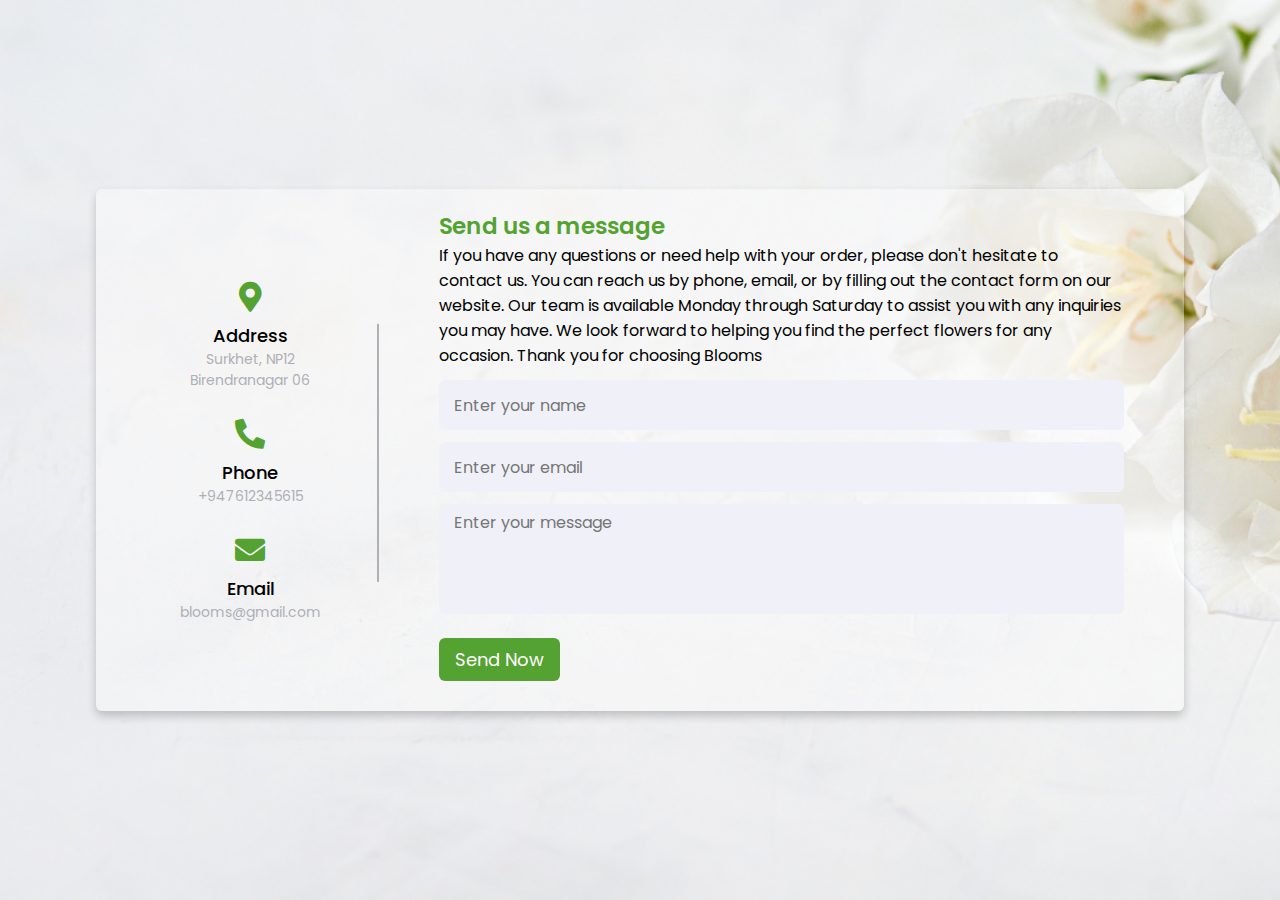
<file: ContactUs.html>
<!DOCTYPE html>
<html lang="en" dir="ltr">

<head>
    <meta charset="UTF-8">
    <title> Contact Us </title>
    <link rel="stylesheet" href="./CSS/ContactUs.css">
    <!-- Fontawesome CDN Link -->
    <link rel="stylesheet" href="https://cdnjs.cloudflare.com/ajax/libs/font-awesome/5.15.2/css/all.min.css" />
    <meta name="viewport" content="width=device-width, initial-scale=1.0">
</head>

<body>
    <div class="container">
        <div class="content">
            <div class="left-side">
                <div class="address details">
                    <i class="fas fa-map-marker-alt"></i>
                    <div class="topic">Address</div>
                    <div class="text-one">Surkhet, NP12</div>
                    <div class="text-two">Birendranagar 06</div>
                </div>
                <div class="phone details">
                    <i class="fas fa-phone-alt"></i>
                    <div class="topic">Phone</div>
                    <div class="text-one">+947612345615</div>
                </div>
                <div class="email details">
                    <i class="fas fa-envelope"></i>
                    <div class="topic">Email</div>
                    <div class="text-one">blooms@gmail.com</div>
                </div>
            </div>
            <div class="right-side">
                <div class="topic-text">Send us a message</div>
                <p>If you have any questions or need help with your order, please don't hesitate to contact us. You can reach us by phone, email, or by filling out the contact form on our website. Our team is available Monday through Saturday to assist you
                    with any inquiries you may have. We look forward to helping you find the perfect flowers for any occasion. Thank you for choosing Blooms</p>
                <form action="#">
                    <div class="input-box">
                        <input type="text" placeholder="Enter your name">
                    </div>
                    <div class="input-box">
                        <input type="text" placeholder="Enter your email">
                    </div>
                    <div class="input-box message-box">
                        <textarea name="message" placeholder="Enter your message"></textarea>
                    </div>
                    <div class="button">
                        <input type="button" value="Send Now">
                    </div>
                </form>
            </div>
        </div>
    </div>
</body>

</html>
</file>
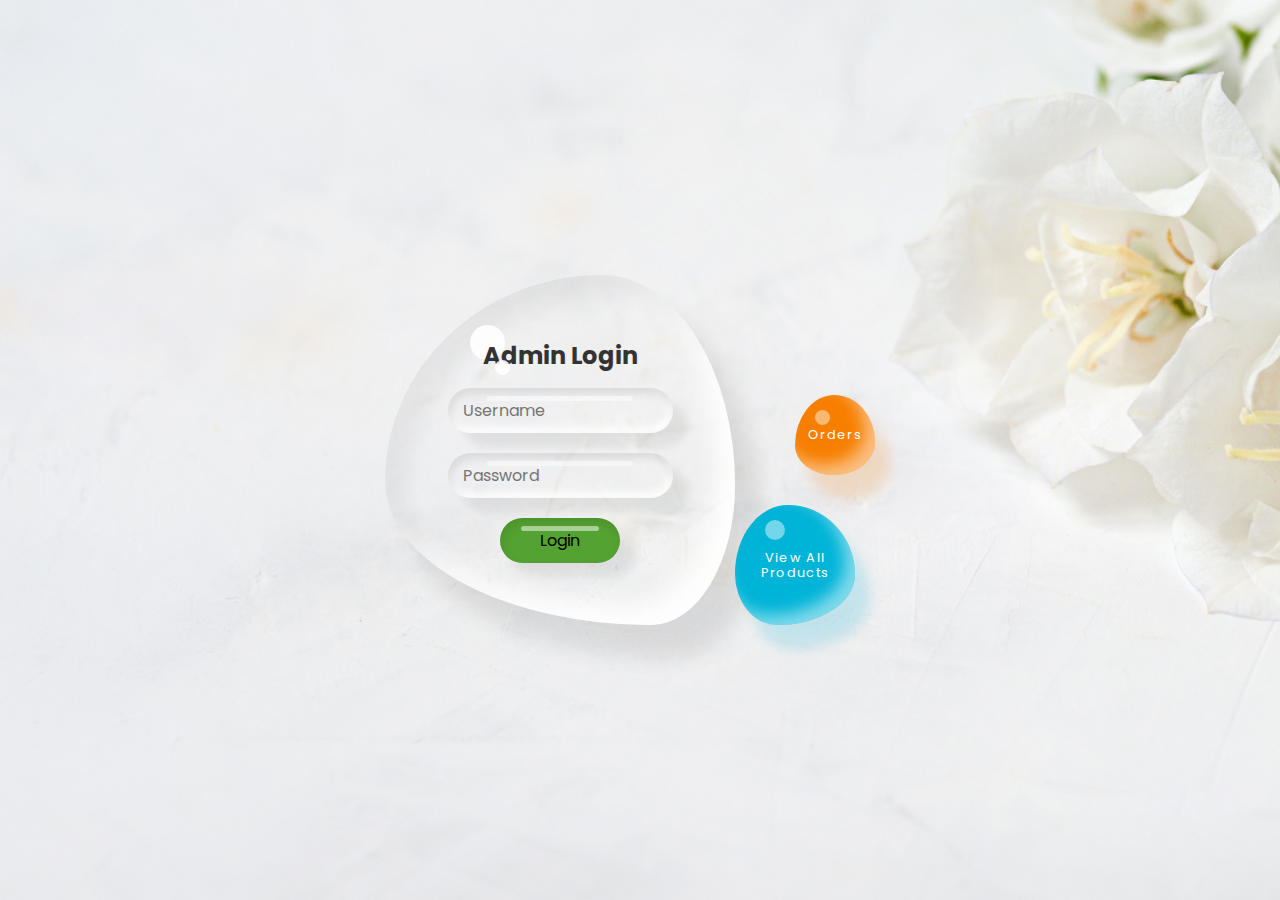
<file: Login.html>
<!DOCTYPE html>
<html lang="en">

<head>
    <meta charset="UTF-8">
    <meta http-equiv="X-UA-Compatible" content="IE=edge">
    <meta name="viewport" content="width=device-width, initial-scale=1.0">
    <title>Login Page</title>
    <link rel="stylesheet" href="./CSS/Login.css">
    <link rel="stylesheet" href="https://cdnjs.cloudflare.com/ajax/libs/animate.css/4.1.1/animate.min.css" />
</head>

<body>

    <div class="container">
        <div class="drop">
            <div class="content">
                <h2 class='animate__heartBeat'>Admin Login</h2>
                <form action="">
                    <div class="input-box">
                        <input type="text" id="txtUser" name="username" placeholder="Username">
                    </div>
                    <div class="input-box">
                        <input type="password" id="txtPassword" name="password" placeholder="Password">
                    </div>
                    <div class="input-box">
                        <input type="button" value="Login" onclick="getInfo()">
                    </div>
                </form>
            </div>
        </div>
        <a href="#" class='btn' id="viewall" onclick="viewAll">View All Products</a>
        <a href="#" class='btn signup' id="allorders" onclick="viewAllOrders">Orders</a>
    </div>

</body>
<script>
    var objPeople = [{
        username: "admin",
        password: "1234"
    }, {
        username: "admin2",
        password: "1234"
    }, {
        username: "admin3",
        password: "1234"
    }];

    function login(url) {
        console.log("Login successful!");
        window.open("ProductInsert.php");
    }

    function getInfo() {
        var username = document.getElementById('txtUser').value;
        var password = document.getElementById('txtPassword').value;

        for (var i = 0; i < objPeople.length; i++) {
            if (username == objPeople[i].username && password == objPeople[i].password) {
                console.log(username + " is logged in!!!");
                login();
                return;
            }
        }
        // Display error message if login is unsuccessful
        console.log("incorrect username or password");
        alert("Incorrect username or password. Please try again.");
    }

    document.getElementById("viewall").onclick = function() {
        var username = document.getElementById('txtUser').value;
        var password = document.getElementById('txtPassword').value;

        for (var i = 0; i < objPeople.length; i++) {
            if (username == objPeople[i].username && password == objPeople[i].password) {
                console.log(username + " is logged in!!!");
                window.open("AllProducts.php");
                return;
            }
        }
        // Display error message if login is unsuccessful
        console.log("incorrect username or password");
        alert("Incorrect username or password. Please try again.");
    };

    document.getElementById("allorders").onclick = function() {
        var username = document.getElementById('txtUser').value;
        var password = document.getElementById('txtPassword').value;

        for (var i = 0; i < objPeople.length; i++) {
            if (username == objPeople[i].username && password == objPeople[i].password) {
                console.log(username + " is logged in!!!");
                window.open("AllOrders.php");
                return;
            }
        }
        // Display error message if login is unsuccessful
        console.log("incorrect username or password");
        alert("Incorrect username or password. Please try again.");
    };
</script>

</html>
</file>
<file: CSS/ContactUs.css>
/* Google Font CDN Link */

@import url('https://fonts.googleapis.com/css2?family=Poppins:wght@200;300;400;500;600;700&display=swap');
* {
    margin: 0;
    padding: 0;
    box-sizing: border-box;
    font-family: "Poppins", sans-serif;
}

body {
    min-height: 100vh;
    width: 100%;
    background-image: url(../Images/Untitled\ design\ \(47\).png);
    background-repeat: no-repeat;
    background-size: cover;
    background-attachment: local;
    display: flex;
    align-items: center;
    justify-content: center;
}

:root {
    --main-color: #54A232;
    --text-color: #9e9c9c;
}

html::-webkit-scrollbar {
    width: 6px;
}

html::-webkit-scrollbar-track {
    background: transparent;
}

html::-webkit-scrollbar-thumb {
    background: var(--main-color);
}

.container {
    width: 85%;
    background: rgba(255, 255, 255, 0.401);
    border-radius: 6px;
    padding: 20px 60px 30px 40px;
    box-shadow: 0 5px 10px rgba(0, 0, 0, 0.2);
}

.container .content {
    display: flex;
    align-items: center;
    justify-content: space-between;
}

.container .content .left-side {
    width: 25%;
    height: 100%;
    display: flex;
    flex-direction: column;
    align-items: center;
    justify-content: center;
    margin-top: 15px;
    position: relative;
}

.content .left-side::before {
    content: '';
    position: absolute;
    height: 70%;
    width: 2px;
    right: -15px;
    top: 50%;
    transform: translateY(-50%);
    background: #afafb6;
}

.content .left-side .details {
    margin: 14px;
    text-align: center;
}

.content .left-side .details i {
    font-size: 30px;
    color: #54A232;
    margin-bottom: 10px;
}

.content .left-side .details .topic {
    font-size: 18px;
    font-weight: 500;
}

.content .left-side .details .text-one,
.content .left-side .details .text-two {
    font-size: 14px;
    color: #afafb6;
}

.container .content .right-side {
    width: 75%;
    margin-left: 75px;
}

.content .right-side .topic-text {
    font-size: 23px;
    font-weight: 600;
    color: #54A232;
}

.right-side .input-box {
    height: 50px;
    width: 100%;
    margin: 12px 0;
}

.right-side .input-box input,
.right-side .input-box textarea {
    height: 100%;
    width: 100%;
    border: none;
    outline: none;
    font-size: 16px;
    background: #F0F1F8;
    border-radius: 6px;
    padding: 0 15px;
    resize: none;
}

.right-side .message-box {
    min-height: 110px;
}

.right-side .input-box textarea {
    padding-top: 6px;
}

.right-side .button {
    display: inline-block;
    margin-top: 12px;
}

.right-side .button input[type="button"] {
    color: #fff;
    font-size: 18px;
    outline: none;
    border: none;
    padding: 8px 16px;
    border-radius: 6px;
    background: #54A232;
    cursor: pointer;
    transition: all 0.3s ease;
}

.button input[type="button"]:hover {
    background: #5029bc;
}

@media (max-width: 950px) {
    .container {
        width: 90%;
        padding: 30px 40px 40px 35px;
    }
    .container .content .right-side {
        width: 75%;
        margin-left: 55px;
    }
}

@media (max-width: 820px) {
    .container {
        margin: 40px 0;
        height: 100%;
    }
    .container .content {
        flex-direction: column-reverse;
    }
    .container .content .left-side {
        width: 100%;
        flex-direction: row;
        margin-top: 40px;
        justify-content: center;
        flex-wrap: wrap;
    }
    .container .content .left-side::before {
        display: none;
    }
    .container .content .right-side {
        width: 100%;
        margin-left: 0;
    }
}
</file>
<file: CSS/Login.css>
@import url('https://fonts.googleapis.com/css?family=Poppins:200,300,400,500,600,700,800,900&display=swap');
* {
    margin: 0;
    padding: 0;
    box-sizing: border-box;
    font-family: 'Poppins', sans-serif;
}

body {
    display: flex;
    justify-content: center;
    align-items: center;
    min-height: 100vh;
    background-image: url(../Images/Untitled\ design\ \(47\).png);
    background-repeat: no-repeat;
    background-size: cover;
    background-attachment: local;
}

:root {
    --main-color: #54A232;
    --text-color: #9e9c9c;
}

html::-webkit-scrollbar {
    width: 6px;
}

html::-webkit-scrollbar-track {
    background: transparent;
}

html::-webkit-scrollbar-thumb {
    background: var(--main-color);
}

.container {
    position: relative;
    left: -80px;
    display: flex;
    justify-content: center;
    align-items: center;
}

.container .drop {
    position: relative;
    width: 350px;
    height: 350px;
    box-shadow: inset 20px 20px 20px rgba(0, 0, 0, 0.05), 25px 35px 20px rgba(0, 0, 0, 0.05), 25px 30px 30px rgba(0, 0, 0, 0.05), inset -20px -20px 25px rgba(255, 255, 255, 0.9);
    transition: 0.5s;
    display: flex;
    justify-content: center;
    align-items: center;
    border-radius: 62% 38% 24% 76% / 59% 60% 40% 41%;
}

.container .drop:hover {
    border-radius: 50%;
}

.container .drop::before {
    content: '';
    position: absolute;
    top: 50px;
    left: 85px;
    width: 35px;
    height: 35px;
    border-radius: 50%;
    background: #fff;
    opacity: 0.9;
}

.container .drop::after {
    content: '';
    position: absolute;
    top: 85px;
    left: 110px;
    width: 15px;
    height: 15px;
    border-radius: 50%;
    background: #fff;
    opacity: 0.9;
}

.container .drop .content {
    position: relative;
    display: flex;
    justify-content: center;
    align-items: center;
    flex-direction: column;
    text-align: center;
    padding: 40px;
    gap: 15px;
}

.container .drop .content h2 {
    position: relative;
    color: #333;
    font-size: 1.5em;
}

.container .drop .content form {
    display: flex;
    flex-direction: column;
    gap: 20px;
    justify-content: center;
    align-items: center;
}

.container .drop .content form .input-box {
    position: relative;
    width: 225px;
    box-shadow: inset 2px 5px 10px rgba(0, 0, 0, 0.1), inset -2px -5px 10px rgba(255, 255, 255, 1), 15px 15px 10px rgba(0, 0, 0, 0.05), 15px 10px 15px rgba(0, 0, 0, 0.025);
    border-radius: 25px;
}

.container .drop .content form .input-box::before {
    content: '';
    position: absolute;
    top: 8px;
    left: 50%;
    transform: translateX(-50%);
    width: 65%;
    height: 5px;
    background: rgba(255, 255, 255, 0.5);
    border-radius: 5px;
}

.container .drop .content form .input-box input {
    border: none;
    outline: none;
    background: transparent;
    width: 100%;
    font-size: 1em;
    padding: 10px 15px;
}

.container .drop .content form .input-box input[type='submit'] {
    color: #fff;
    text-transform: uppercase;
    font-size: 1em;
    cursor: pointer;
    letter-spacing: 0.1em;
    font-weight: 500;
}

.container .drop .content form .input-box:last-child {
    width: 120px;
    background: #54A232;
    box-shadow: inset 2px 5px 10px rgba(0, 0, 0, 0.1), 15px 15px 10px rgba(0, 0, 0, 0.05), 15px 10px 15px rgba(0, 0, 0, 0.025);
    transition: 0.5s;
}

.container .drop .content form .input-box:last-child:hover {
    width: 150px;
}

.btn {
    position: absolute;
    right: -120px;
    bottom: 0;
    width: 120px;
    height: 120px;
    background: #00b4d8;
    display: flex;
    justify-content: center;
    align-items: center;
    cursor: pointer;
    text-decoration: none;
    color: #fff;
    line-height: 1.2em;
    letter-spacing: 0.1em;
    font-size: 0.8em;
    transition: 0.25s;
    text-align: center;
    box-shadow: inset 10px 10px 10px rgba(0, 180, 216, 0.05), 15px 25px 10px rgba(0, 180, 216, 0.1), 15px 20px 20px rgba(0, 180, 216, 0.1), inset -10px -10px 15px rgba(255, 255, 255, 0.5);
    border-radius: 44% 56% 65% 35% / 57% 58% 42% 43%;
}

.btn::before {
    content: '';
    position: absolute;
    top: 15px;
    left: 30px;
    width: 20px;
    height: 20px;
    border-radius: 50%;
    background: #fff;
    opacity: 0.45;
}

.btn.signup {
    bottom: 150px;
    right: -140px;
    width: 80px;
    height: 80px;
    border-radius: 49% 51% 52% 48% / 63% 59% 41% 37%;
    background: #f77f00;
    box-shadow: inset 10px 10px 10px rgba(247, 127, 0, 0.05), 15px 25px 10px rgba(247, 127, 0, 0.1), 15px 20px 20px rgba(247, 127, 0, 0.1), inset -10px -10px 15px rgba(255, 255, 255, 0.5);
}

.btn.signup::before {
    left: 20px;
    width: 15px;
    height: 15px;
}

.btn:hover {
    border-radius: 50%;
}
</file>
